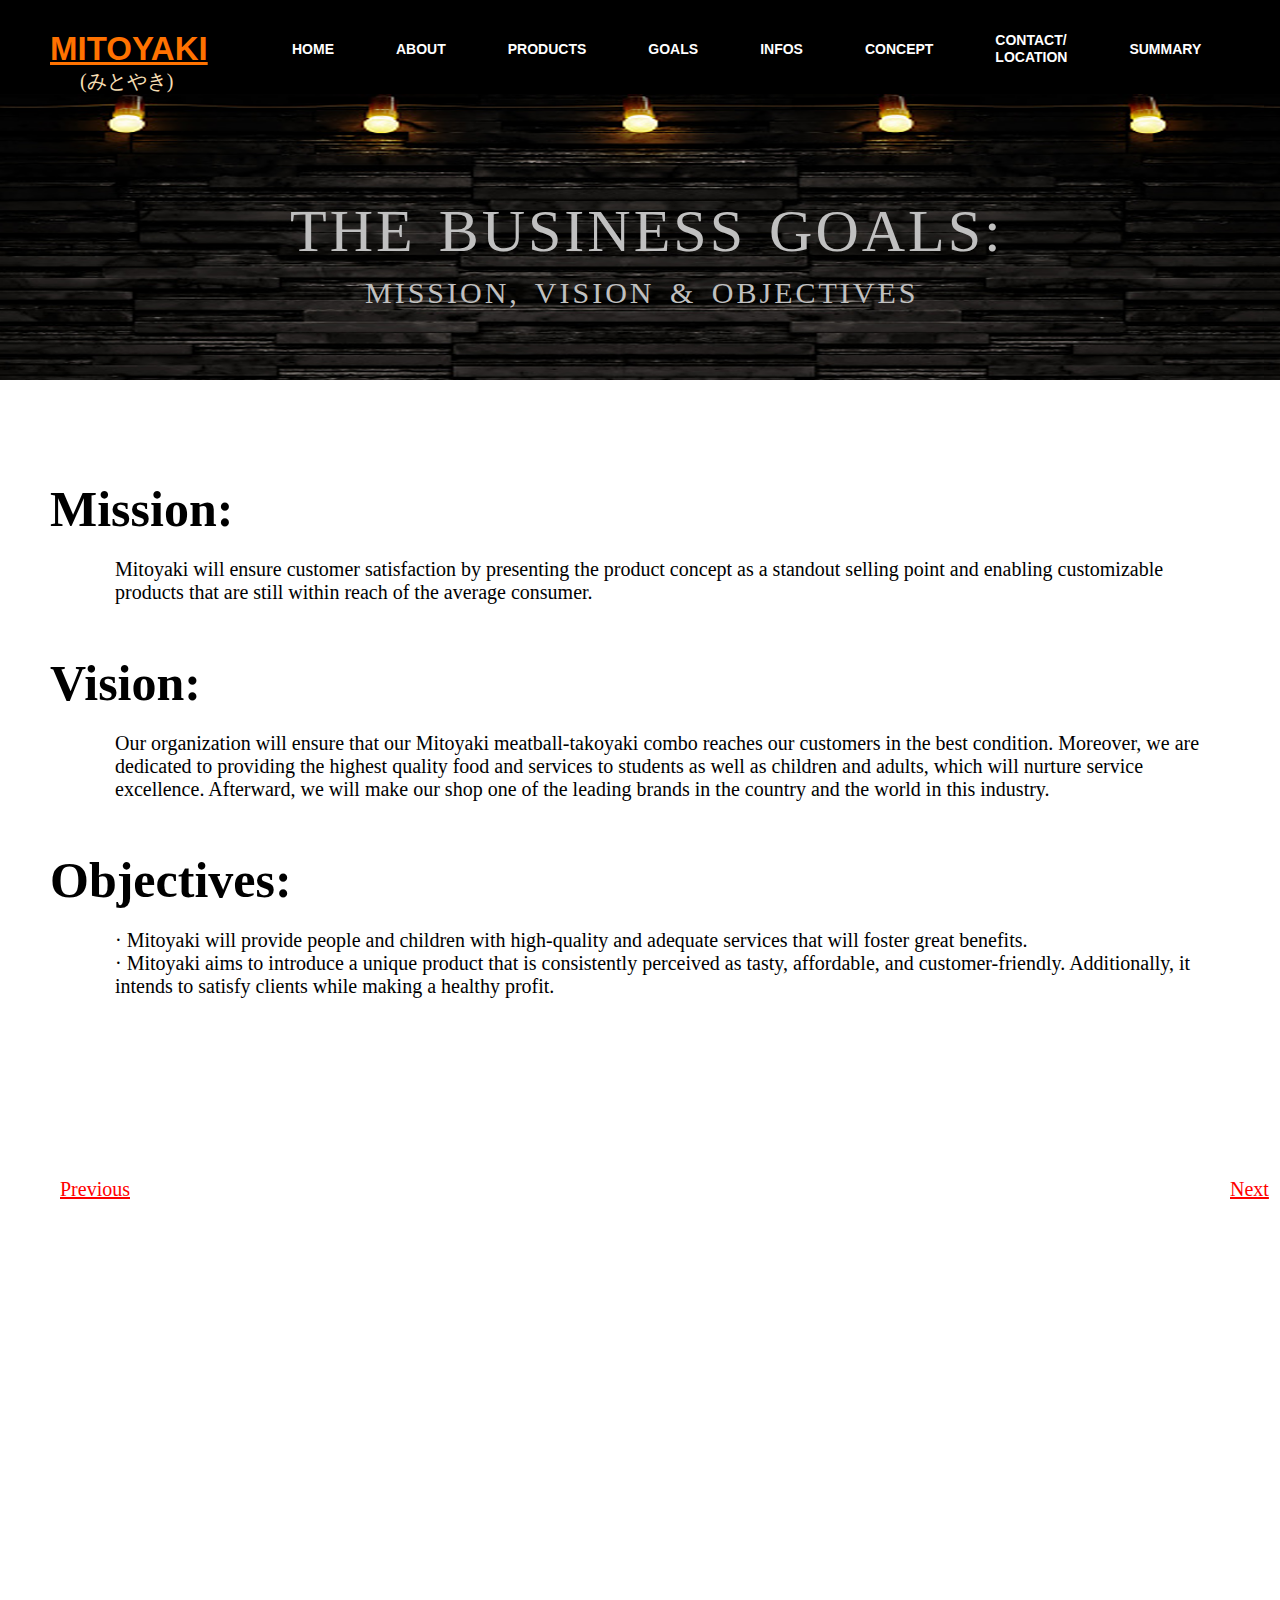
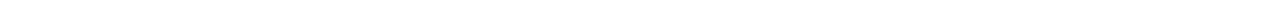
<file: goals.html>
<!DOCTYPE html>
<html lang="en">

<head>
  <meta name="viewport" content="width=device-width, initial-scale=1.0">
  <title>  Mitoyaki  </title>
  <link rel="stylesheet" href="goals.css">
  <link rel="preconnect" hre  f="https://fonts.googleapis.com">
  <link rel="preconnect" href="https://fonts.gstatic.com" crossorigin>
  <link href="https://fonts.googleapis.com/css2?family=Roboto:wght@400;500;700&display=swap" rel="stylesheet">
  <link rel="shortcut icon" href="thumbnails/logo.png" type="images/x-icon">
</head>

<body>

    <div class="main">
      <div class="navbar">
          <div class="icon">
              <div class="logo">  <u> MITOYAKI  </u> </div>
                <div class="translate"> (みとやき) </div> 
               
             
          </div>
          <div class="menu">
              <ul>
                <li><a href="index.html">HOME </a></li>
                <li><a href="about.html">ABOUT</a></li>
                <li><a href="products.html">PRODUCTS</a></li>
                <li><a href="goals.html">GOALS</a></li>
                <li><a href="infos.html">INFOS</a></li>
                <li><a href="concept.html">CONCEPT</a></li>
                <li><a href="contact-location.html">CONTACT/ LOCATION</a></li>
                <li><a href="summary.html">SUMMARY</a></li>
              </ul>

          </div>
          <div class="info">  THE BUSINESS GOALS: <p>  MISSION, VISION & OBJECTIVES</p> 
          </div>
      </div>
       
      <div class="mission-div-1"> 
        <h1 class="mission"> Mission:</h1>
        <div class="mission-con"> <h7 class="mission-description"> Mitoyaki will ensure customer satisfaction by presenting the product concept as a standout selling point and enabling customizable products that are still within reach of the average consumer.
        </h7></div>
        
      </div>
      <div class="mission-div"> 
        <h1 class="mission"> Vision:</h1>
        <div class="mission-con">
          <h7 class="mission-description"> Our organization will ensure that our Mitoyaki meatball-takoyaki combo reaches our customers in the best condition. Moreover, we are dedicated to providing the highest quality food and services to students as well as children and adults, which will nurture service excellence. Afterward, we will make our shop one of the leading brands in the country and the world in this industry.
        </div>
        
        </h7>
      </div>
      <div  class="mission-div"> 
        <h1 class="mission"> Objectives:</h1>
        <div class="mission-con"> 
          <h7 class="mission-description"> &#183; Mitoyaki will provide people and children with high-quality and adequate services that will foster great benefits.</h3>
        </div>
        <div class="mission-con">
          <h7  class="mission-description"> &#183; Mitoyaki aims to introduce a unique product that is consistently perceived as tasty, affordable, and customer-friendly. Additionally, it intends to satisfy clients while making a healthy profit.</h3>

        </div>
        
      </div>
      <div class="footer">
        
        <a class="next" href="products.html" > Previous </button>
          <a class="next" href="infos.html">Next </a>
        </a>
       
    </div>
      </div>
      </body>
      </html>
</file>
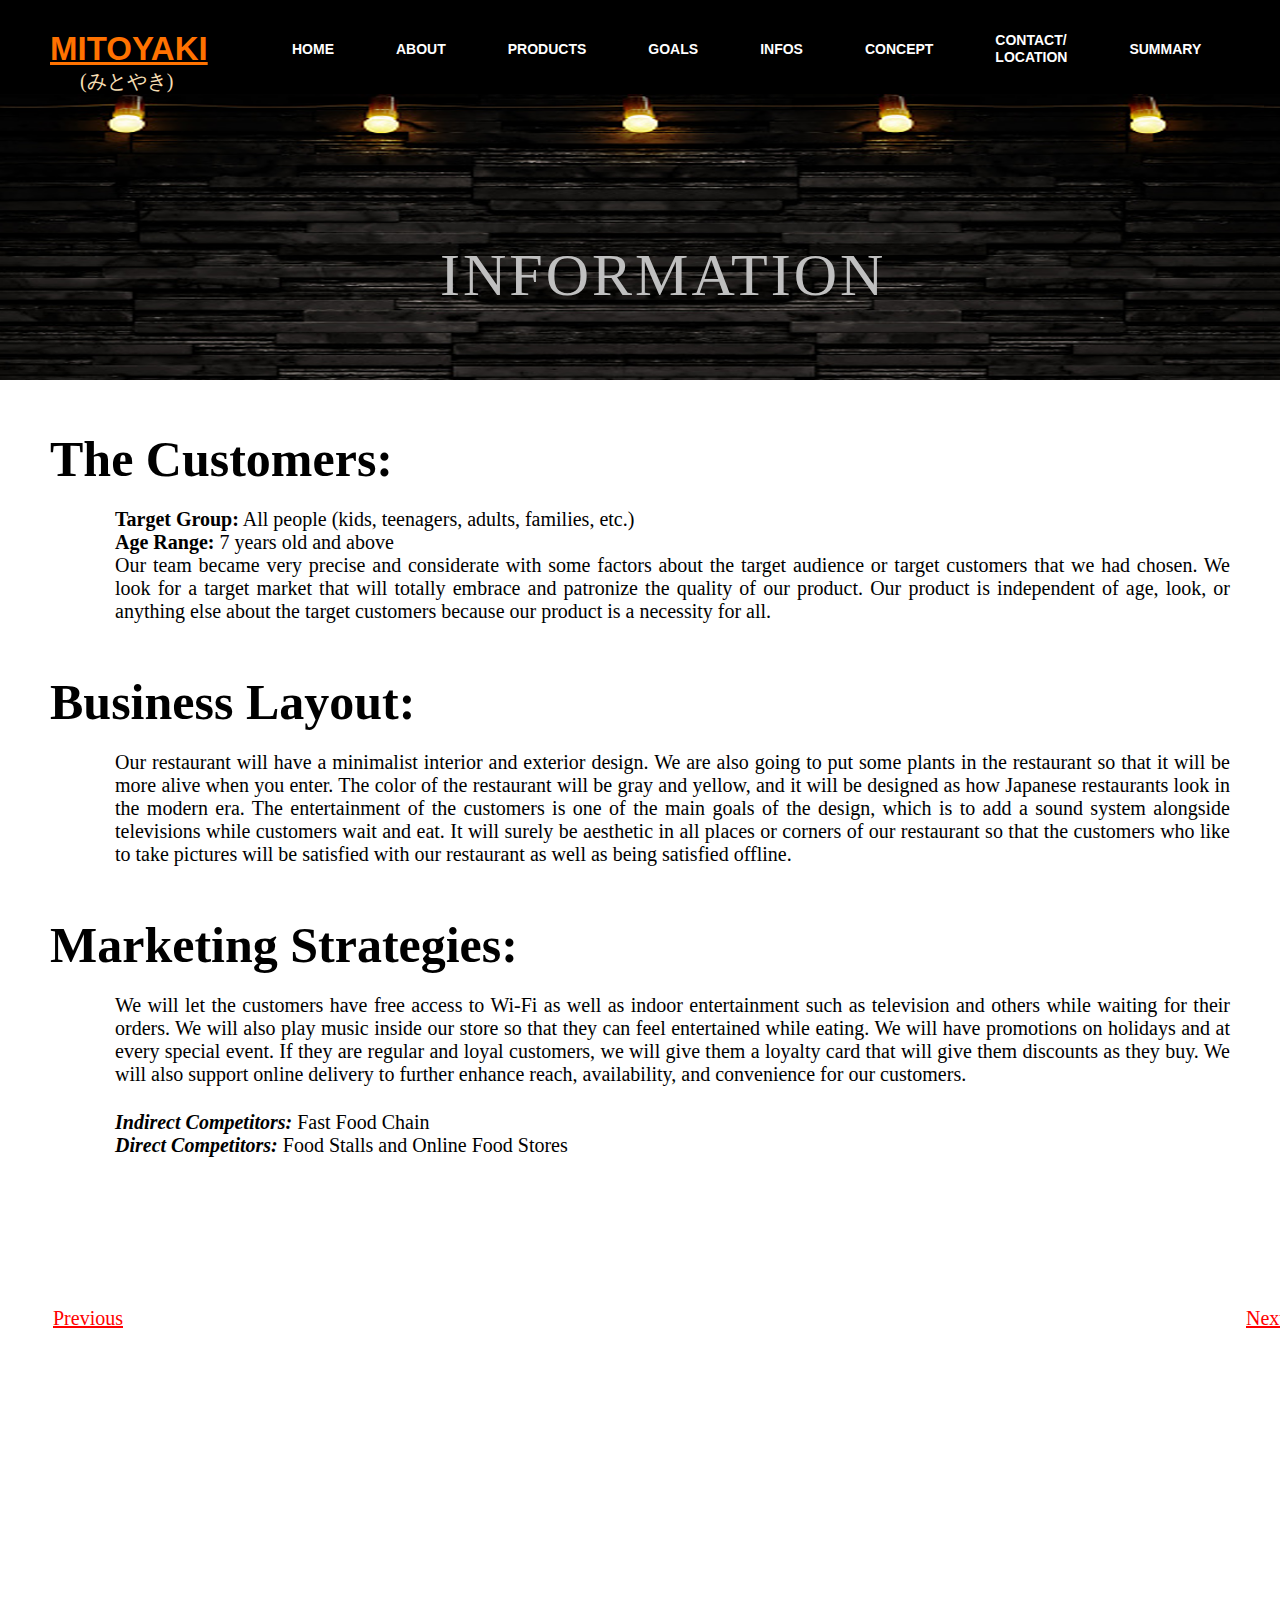
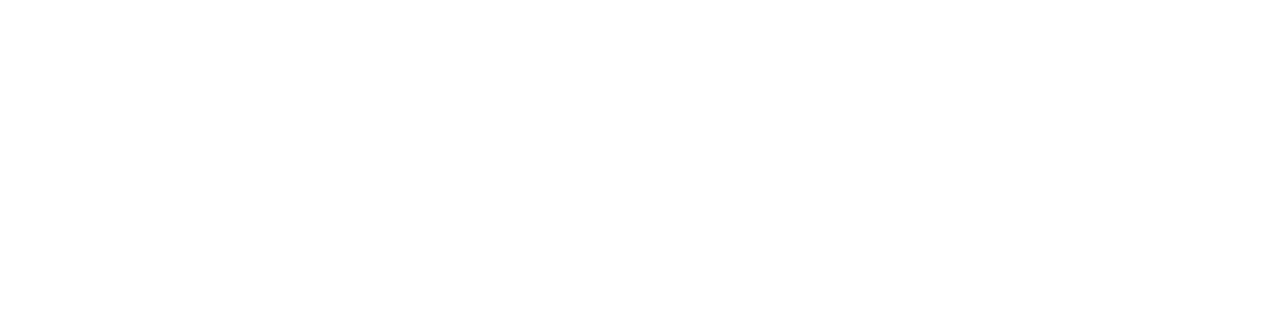
<file: infos.html>
<!DOCTYPE html>
<html lang="en">

<head>
  <meta name="viewport" content="width=device-width, initial-scale=1.0">
  <title>  Mitoyaki  </title>
  <link rel="stylesheet" href="infos.css">
  <link rel="preconnect" hre  f="https://fonts.googleapis.com">
  <link rel="preconnect" href="https://fonts.gstatic.com" crossorigin>
  <link href="https://fonts.googleapis.com/css2?family=Roboto:wght@400;500;700&display=swap" rel="stylesheet">
  <link rel="shortcut icon" href="thumbnails/logo.png" type="images/x-icon">
</head>

<body>

    <div class="main">
      <div class="navbar">
          <div class="icon">
              <div class="logo">  <u> MITOYAKI  </u> </div>
                <div class="translate"> (みとやき) </div> 
               
             
          </div>
          <div class="menu">
              <ul>
                <li><a href="index.html">HOME </a></li>
                <li><a href="about.html">ABOUT</a></li>
                <li><a href="products.html">PRODUCTS</a></li>
                <li><a href="goals.html">GOALS</a></li>
                <li><a href="infos.html">INFOS</a></li>
                <li><a href="concept.html">CONCEPT</a></li>
                <li><a href="contact-location.html">CONTACT/ LOCATION</a></li>
                <li><a href="summary.html">SUMMARY</a></li>
              </ul>

          </div>
          <div class="info"> INFORMATION    </div>

          
      
      </div>

      



        <div class="mission-div"> 
          <h1 class="mission"> The Customers:</h1>
          <div class="mission-con">
            <h7 class="mission-description">  <strong> Target Group:</strong> All people (kids, teenagers, adults, families, etc.)
            </h7></div>
          <div class="mission-con" ><h7 class="mission-description">  <strong> Age Range:</strong>  7 years old and above
          </h7></div>
          <div class="mission-con" >
            <h7 class="mission-description"> Our team became very precise and considerate with some factors about the target audience or target customers that we had chosen. We look for a target market that will totally embrace and patronize the quality of our product. Our product is independent of age, look, or anything else about the target customers because our product is a necessity for all.</h7>
          </div>
            
          
        </div>
      <div class="mission-div"> 
        <h1 class="mission"> Business Layout:</h1>
        <div class="mission-con">
          <h7 class="mission-description">  Our restaurant will have a minimalist interior and exterior design. We are also going to put some plants in the restaurant so that it will be more alive when you enter. The color of the restaurant will be gray and yellow, and it will be designed as how Japanese restaurants look in the modern era. The entertainment of the customers is one of the main goals of the design, which is to add a sound system alongside televisions while customers wait and eat. It will surely be aesthetic in all places or corners of our restaurant so that the customers who like to take pictures will be satisfied with our restaurant as well as being satisfied offline. </h7>
        </div>
        
        </h7>
        </div>
        <div class="mission-div"> 
          <h1 class="mission"> Marketing Strategies:</h1>
          <div class="mission-con">
            <h7 class="mission-description">  We will let the customers have free access to Wi-Fi as well as indoor entertainment such as television and others while waiting for their orders. We will also play music inside our store so that they can feel entertained while eating. We will have promotions on holidays and at every special event. If they are regular and loyal customers, we will give them a loyalty card that will give them discounts as they buy. We will also support online delivery to further enhance reach, availability, and convenience for our customers.
            </h7>
          </div>
          
          </h7>
          
      <div class="tag">
        <p>
          <i>  <strong> Indirect Competitors:</strong></i> Fast Food Chain </p>
      <p>   <i>  <strong> Direct Competitors: </strong>  </i>Food Stalls and Online Food Stores</p>

         </div>
          </div>
  

          <div class="footer">
        
            <a class="next" href="goals.html" > Previous </button>
              <a class="next" href="concept.html">Next </a>
            </a>
           
        </div>
      </div>
      
      </div>
      </body>
      </html>
</file>
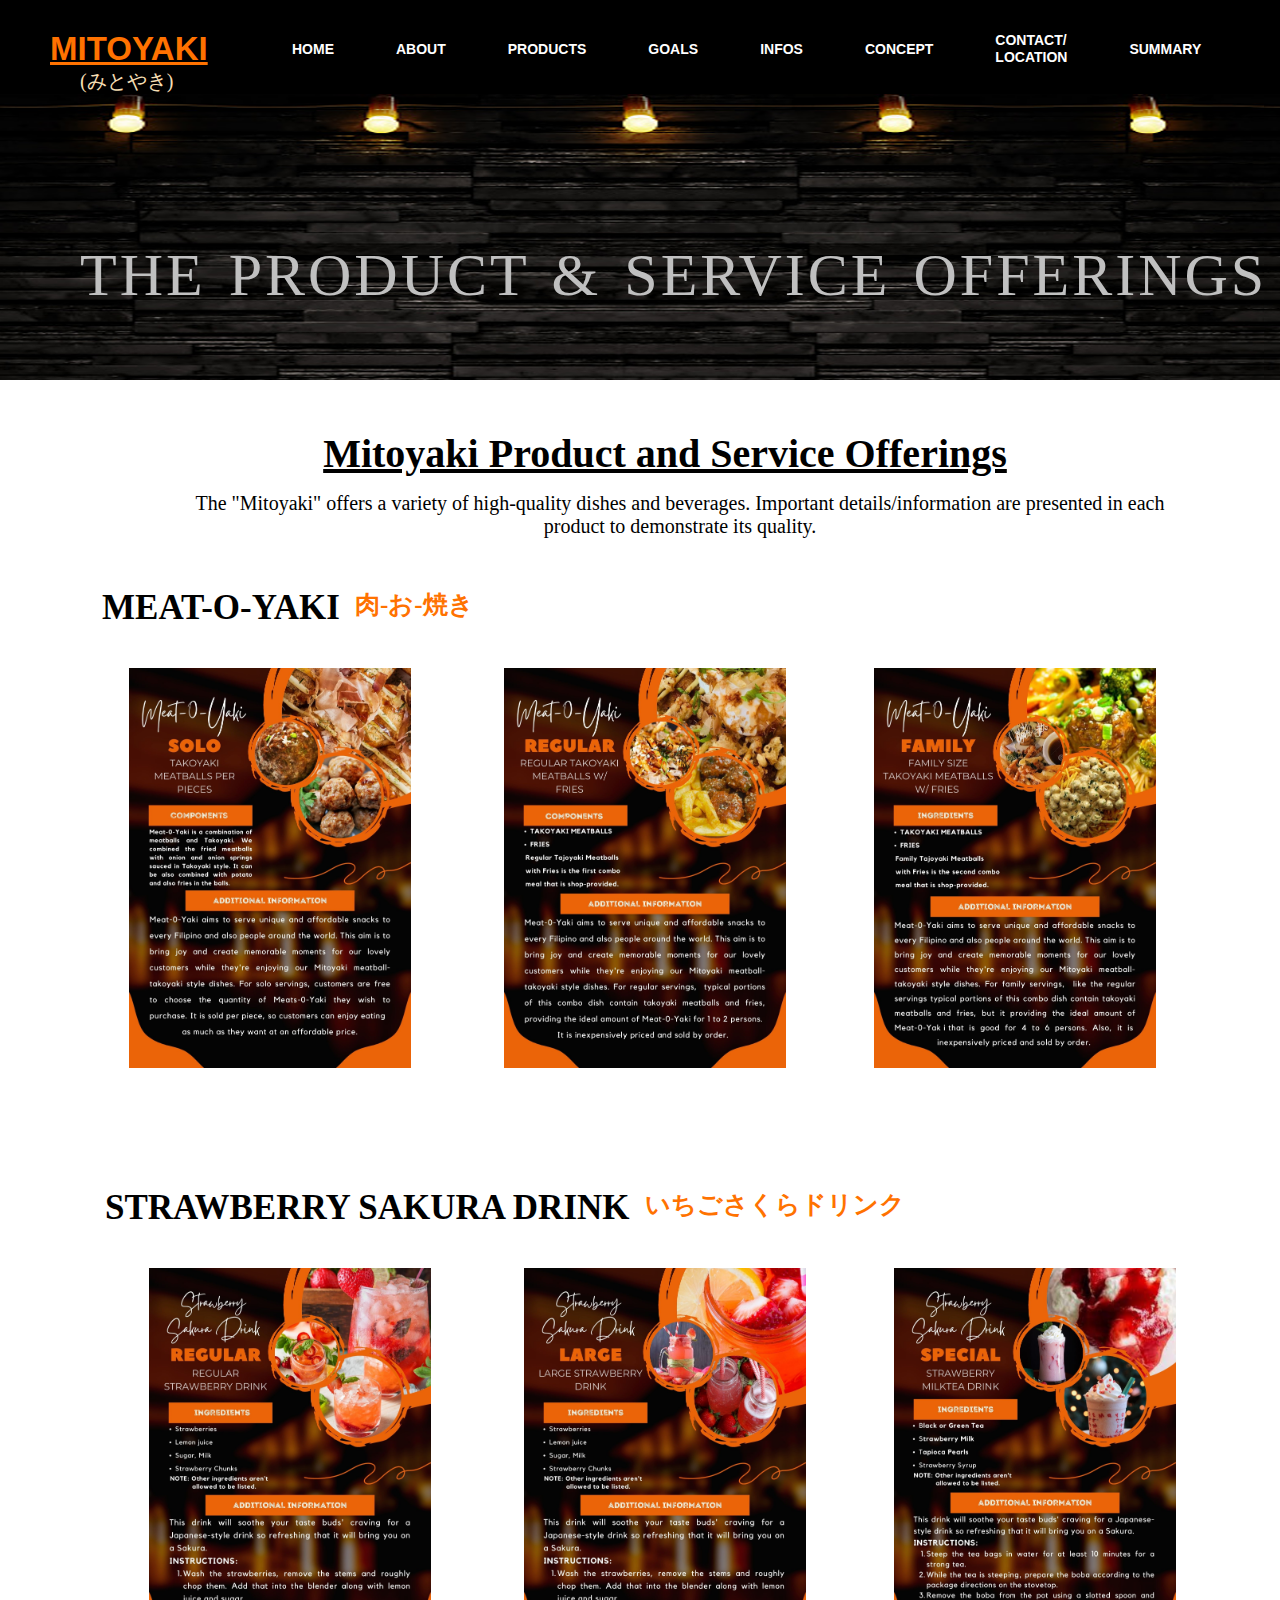
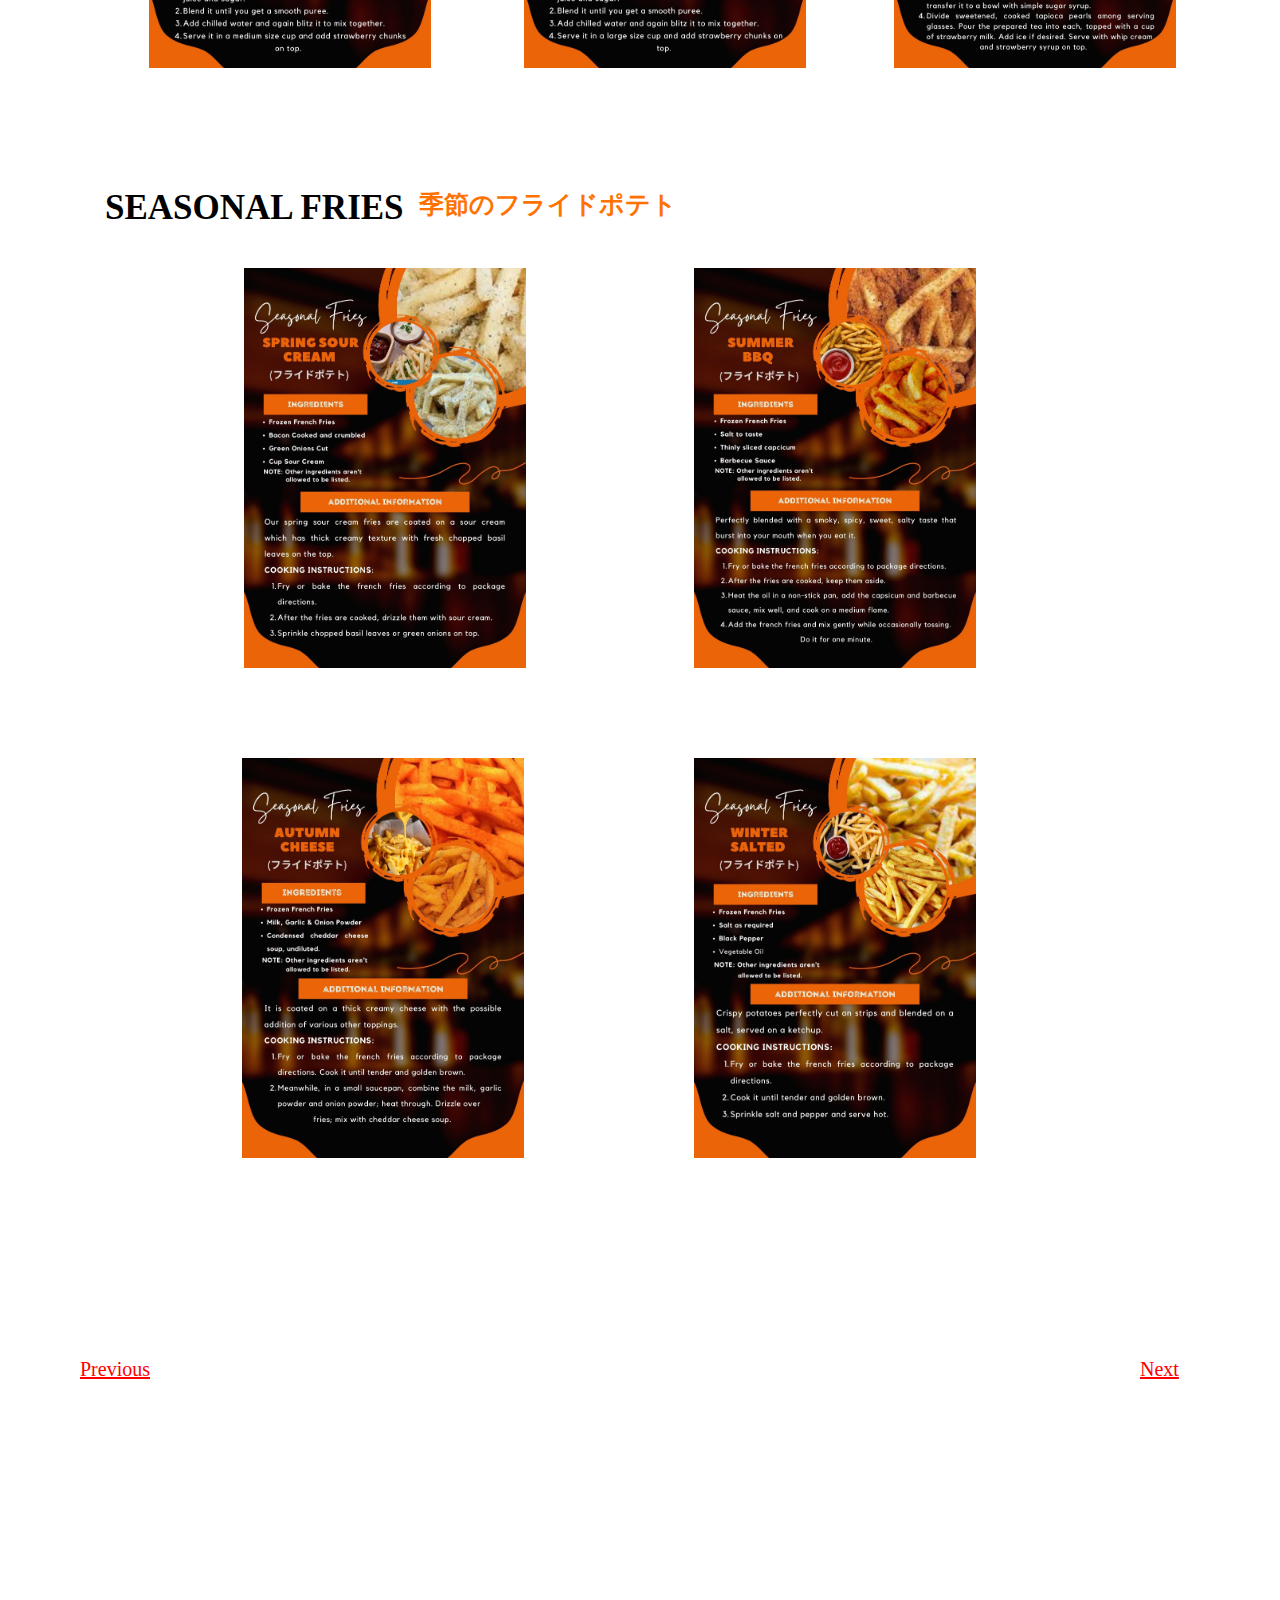
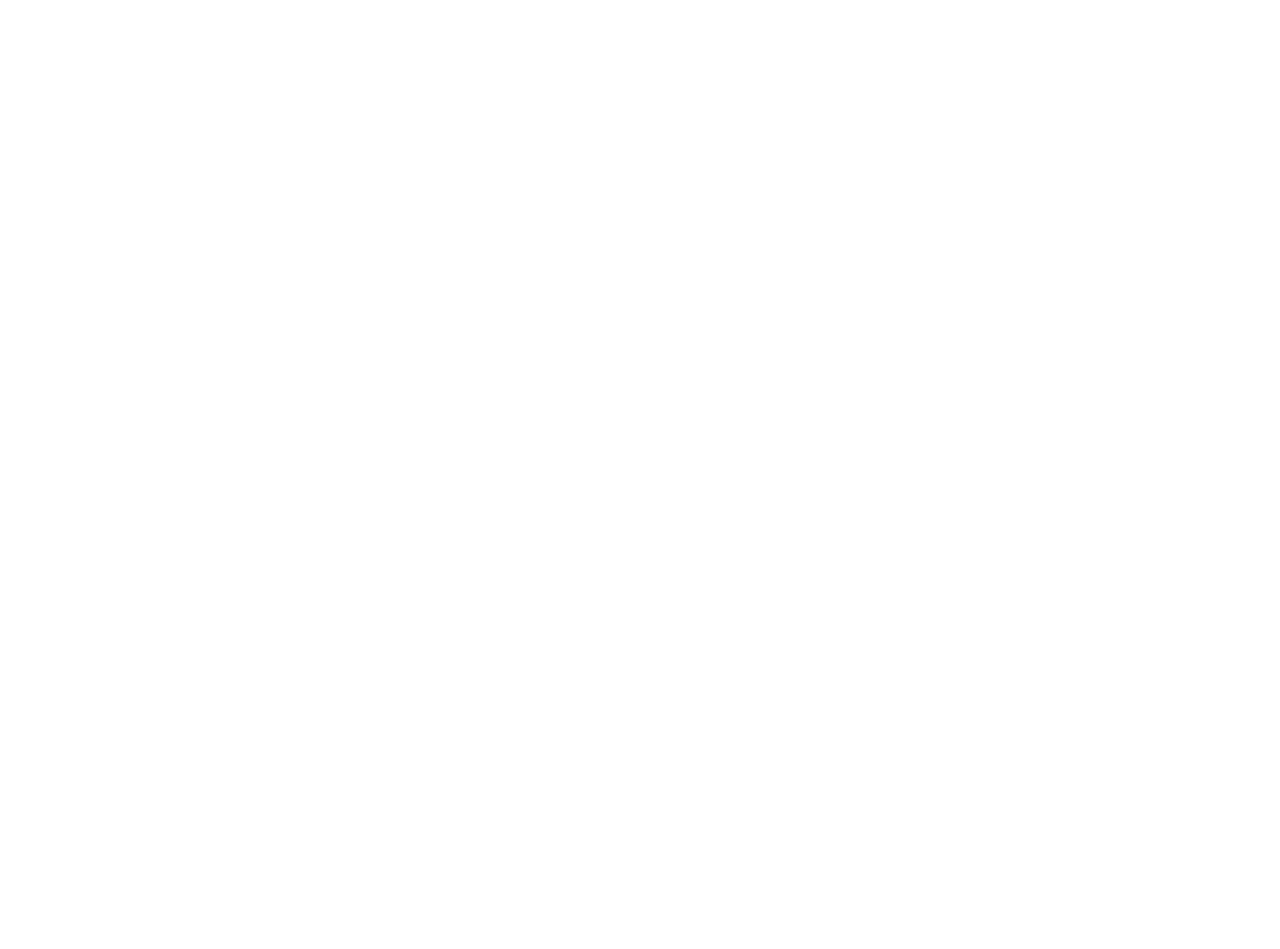
<file: products.html>
<!DOCTYPE html>
<html lang="en">

<head>
  <meta name="viewport" content="width=device-width, initial-scale=1.0">
  <title>  Mitoyaki  </title>
  <link rel="stylesheet" href="product.css">
  <link rel="preconnect" hre  f="https://fonts.googleapis.com">
  <link rel="preconnect" href="https://fonts.gstatic.com" crossorigin>
  <link href="https://fonts.googleapis.com/css2?family=Roboto:wght@400;500;700&display=swap" rel="stylesheet">
  <link rel="shortcut icon" href="thumbnails/logo.png" type="images/x-icon">
</head>

<body>

    <div class="main">
      <div class="navbar">
          <div class="icon">
              <div class="logo">  <u> MITOYAKI  </u> </div>
                <div class="translate"> (みとやき) </div> 
               
             
          </div>
          <div class="menu">
              <ul>
                <li><a href="index.html">HOME </a></li>
                <li><a href="about.html">ABOUT</a></li>
                <li><a href="products.html">PRODUCTS</a></li>
                <li><a href="goals.html">GOALS</a></li>
                <li><a href="infos.html">INFOS</a></li>
                <li><a href="concept.html">CONCEPT</a></li>
                <li><a href="contact-location.html">CONTACT/ LOCATION</a></li>
                <li><a href="summary.html">SUMMARY</a></li>
              </ul>

          </div>
          <div class="info">  THE PRODUCT & SERVICE OFFERINGS      </div>
        </div>



        <div class="body-container">
          <div class="header-container">
            <div class="header"> 
              Mitoyaki Product and Service Offerings
            </div>
            <div class="description">
              The "Mitoyaki" offers a variety of high-quality dishes and beverages. Important details/information are presented in each product to demonstrate its quality.
            </div>
          </div>

          <div class="first-menu-container ">
            <div class="first-menu"> 
              MEAT-O-YAKI <span class="first-menu-span">肉-お-焼き</span> 
            </div>
            <div class="images-container">
              <div class="image-1-div">
                <img  class="image-1"  src="thumbnails/PAGE 1.jpg"  >
              </div>
              <div class="image-2-div">
                <img  class="image-2"    src="thumbnails/PAGE 2.jpg" >
              </div>
              <div class="image-3-div">
                <img  class="image-3" src="thumbnails/PAGE 3.jpg">
              </div>
            </div>

          </div>
          
          <div class="second-menu">
            STRAWBERRY SAKURA DRINK <span class="first-menu-span">  いちごさくらドリンク</span>
          </div>
          <div class="images-container">
            <div class="image-1-div">
              <img   class="image-1"   src="thumbnails/PAGE 4.jpg">
            </div>
            <div class="image-2-div">
              <img  class="image-2"  src="thumbnails/PAGE 5.jpg" >
            </div>
            <div class="image-3-div">
              <img   class="image-3"  src="thumbnails/PAGE 6.jpg"   > 
            </div>
          </div>



          <div class="third-menu">
            SEASONAL FRIES  <span class="first-menu-span">  季節のフライドポテト</span>
          </div>
          <div class="=images-container-2">
            <div class="first-row">
              <div class="image-7-div">
                <img  class="image-7"  src="thumbnails/PAGE 7.jpg">
              </div>
              <div class="image-8-div">
                <img  class="image-8" src="thumbnails/PAGE 8.jpg"    >
              </div>
            </div>
            <div class="second-row">
              <div class="image-9-div">
                <img  class="image-9"   src="thumbnails/PAGE 9.jpg"        >
              </div>
              <div class="image-10-div">
                <img  class="image-10"  src="thumbnails/PAGE 10.jpg">
              </div>
            </div>

          </div>
          <div class="footer">
        
            <a class="next" href="about.html" > Previous </button>
              <a class="next" href="goals.html">Next </a>
            </a>
           
        </div>


        </div>
      </div>
    </body>
    </html>
</file>
<file: goals.css>
*{
    margin: 0;
    padding: 0;
    scroll-behavior: smooth;
}


.main{
    width: 100%;
    background-color: white;
    background-position: center;
    background-size: cover;
    height: 180vh;
    z-index: 10000;
}

.navbar{
    background: url(thumbnails/Screenshot_20230215_015750.png);
    height: 380px;
    margin: auto;
    margin-bottom: 0px;
    color: white;
    display:flex;
    position: relative;
    
}

.icon{
    margin-top: 10px;
    width: 200px;
    float: left;
    height: 80px;
    margin-left: 30px;
}

.logo{
    color: #ff7200;
    font-size: 33px;
    font-family: Arial;
    padding-left: 20px;
    float: left;
    padding-top: 10px;
    font-weight: bold;
    margin-top: 10px
    
}

.translate {
    color: wheat;
    font-size: 20px;
    margin-left: 50px;
    margin-top: 0;

    
}

.menu{
    margin-top: 5px;
    width: 400px;
    float: left;
    height: 75px;
}
.info {
    font-size: 60px;
    word-spacing: 5px;
    letter-spacing: 3px;
    align-items: center;
    width: 100;
    position: absolute;
    bottom: 0;
    color: silver;
    margin-bottom: 70px;
    left: 290px;
}

    


ul{
    float: left;
    display: flex;
    justify-content: center;
    align-items: center;
    flex-direction: row;
}

ul li{
    display:inline-block;
    list-style: none;
    margin-left: 62px;
    margin-top: 27px;
    font-size: 14px;
}

ul li a{
    text-decoration: none;
    color: #fff;
    font-family: Arial;
    font-weight: bold;
    transition: 0.4s ease-in-out;
}

ul li a:hover{
    color: #ff7200;
    text-decoration:underline;
    padding: 5px;
    margin: 0;
}


.info p {
    font-size: 30px;
    width: 100%;
    margin-left: 75px;
    margin-top: 10px;

}
.mission-div {
    margin-right: 50px;
    margin-top: 50px;
    margin-left: 50px;
    margin-bottom: 20px;
}
.mission {
    font-size: 50px;
    margin-bottom: 20px;
}
.mission-description {
    font-size: 20px;

}
.mission-con {
    margin-left: 65px;
}
.mission-div-1 {
    margin-right: 50px;
    margin-top: 100px;
    margin-left: 50px;
}
.footer {
    margin-top: 180px;
    display: flex;
    flex-direction: row;
    justify-content: start;
    align-items: center;
    
}


.next {
    color: red;
    font-size: 20px;
    margin-left: 60px;
    margin-right: 1040px;
    margin-bottom: 40px;

}
</file>
<file: infos.css>
*{
    margin: 0;
    padding: 0;
    scroll-behavior: smooth;
}


.main{
    width: 100%;
    background-color: white;
    background-position: center;
    background-size: cover;
    height: 215vh;
    z-index: 10000;
}

.navbar{
    background: url(thumbnails/Screenshot_20230215_015750.png);
    height: 380px;
    margin: auto;
    margin-bottom: 0px;
    color: white;
    display:flex;
    position: relative;
    
}

.icon{
    margin-top: 10px;
    width: 200px;
    float: left;
    height: 80px;
    margin-left: 30px;
}

.logo{
    color: #ff7200;
    font-size: 33px;
    font-family: Arial;
    padding-left: 20px;
    float: left;
    padding-top: 10px;
    font-weight: bold;
    margin-top: 10px
    
}

.translate {
    color: wheat;
    font-size: 20px;
    margin-left: 50px;
    margin-top: 0;

    
}

.menu{
    margin-top: 5px;
    width: 400px;
    float: left;
    height: 75px;
}
.info {
    font-size: 60px;
    word-spacing: 5px;
    letter-spacing: 3px;
    align-items: center;
    width: 100;
    position: absolute;
    bottom: 0;
    color: silver;
    margin-bottom: 70px;
    left: 440px;
}

    

ul{
    float: left;
    display: flex;
    justify-content: center;
    align-items: center;
    flex-direction: row;
}

ul li{
    display:inline-block;
    list-style: none;
    margin-left: 62px;
    margin-top: 27px;
    font-size: 14px;
}

ul li a{
    text-decoration: none;
    color: #fff;
    font-family: Arial;
    font-weight: bold;
    transition: 0.4s ease-in-out;
}

ul li a:hover{
    color: #ff7200;
    text-decoration:underline;
    padding: 5px;
    margin: 0;
}
.info p {
    font-size: 30px;
    width: 100%;
    margin-left: 75px;
    margin-top: 10px;

}
.mission-div {
    margin-right: 50px;
    margin-top: 50px;
    margin-left: 50px;
    margin-bottom: 20px;
}
.mission {
    font-size: 50px;
    margin-bottom: 20px;
}
.mission-description {
    font-size: 20px;

}
.mission-con {
    margin-left: 65px;
    text-align: justify;
}

    
.footer {
    margin-top: 150px;
    display: flex;
    flex-direction: row;
    justify-content: start;
    align-items: center;
    
}

.next {
    color: red;
    font-size: 20px;
    margin-left: 53px;
    margin-right: 1070px;
    margin-bottom: 40px;

}
.tag {
    margin-top: 25px;
    font-size: 20px;
    margin-left: 65px;

}
</file>
<file: product.css>
*{
    margin: 0;
    padding: 0;
    scroll-behavior: smooth;
}


.main{
    width: 100%;
    background-color: white;
    background-position: center;
    background-size: cover;
    height: 461vh;
    z-index: 10000;
}

.navbar{
    background: url(thumbnails/Screenshot_20230215_015750.png);
    height: 380px;
    margin: auto;
    margin-bottom: 0px;
    color: white;
    display:flex;
    position: relative;
    
}

.icon{
    margin-top: 10px;
    width: 200px;
    float: left;
    height: 80px;
    margin-left: 30px;
}

.logo{
    color: #ff7200;
    font-size: 33px;
    font-family: Arial;
    padding-left: 20px;
    float: left;
    padding-top: 10px;
    font-weight: bold;
    margin-top: 10px
    
}

.translate {
    color: wheat;
    font-size: 20px;
    margin-left: 50px;
    margin-top: 0;

    
}

.menu{
    margin-top: 5px;
    width: 400px;
    float: left;
    height: 75px;
}
.info {
    font-size: 60px;
    word-spacing: 5px;
    letter-spacing: 3px;
    align-items: center;
    width: 100;
    position: absolute;
    bottom: 0;
    color: silver;
    margin-bottom: 70px;
    left: 80px;
}

    


ul{
    float: left;
    display: flex;
    justify-content: center;
    align-items: center;
    flex-direction: row;
}

ul li{
    display:inline-block;
    list-style: none;
    margin-left: 62px;
    margin-top: 27px;
    font-size: 14px;
}

ul li a{
    text-decoration: none;
    color: #fff;
    font-family: Arial;
    font-weight: bold;
    transition: 0.4s ease-in-out;
}

ul li a:hover{
    color: #ff7200;
    text-decoration:underline;
    padding: 5px;
    margin: 0;
}
.body-container {
    margin-left:80px;
    margin-top: 0px ;
    width: 1100px;
    height: auto;
    color: #fff;
    text-align: center;
    height: 400px;

}
.header-container {
    display:flex;
    width: 100%;
    justify-content: center;
    align-items: center;
    flex-direction: column;
}

.header{
    margin-left: 70px;
    margin-top: 50px;
    font-size: 40px;
    color: black;
    font-weight: bold;
    text-decoration: underline
    ;
    
}   
.description {
    font-weight: 300;
    margin-top: 15px;
    color: black;
    font-size: 20px;
    width: 1000px;
    margin-left: 100px;
}
.first-menu-container{
    
    display:flex;
    align-items:center;
    flex-direction: column;
    margin-top: 50px;
    justify-content: space-between;
    width: 100%
    
}

.first-menu {
    color: black;
    display:flex;
    font-size: 35px;
    width: 100%;
    margin-left: 44px;
    margin-bottom: 20px;
    font-weight: 600;
}

.images-container {
    display:flex;
    flex-direction: row;
    justify-content: space-between;
    padding: 20px;
    width: 100%;
    
    
}
.image-1-div {
    display:flex;
    flex:1;
    width: 80%;
    margin: 0 10px;
    transition: 0.15s;
  

}
.image-1 {
        object-fit: contain;
        display:block;
        width: 350px;
        height: 400px;
        margin-left: 5px
       

}
.image-1-div:hover {
    transform: scale(1.2);
}


.image-2-div {
    display:flex;
    flex:1;
    width: 80%;
    margin: 0 10px;
    transition: 0.15s;

}
.image-2-div:hover {
    transform: scale(1.2);
}


.image-2 {
    object-fit: contain;
        display:block;
        width: 350px;
        height: 400px;
        margin-left: 5px
}
.image-3-div {
    display:flex;
    flex:1;
    width: 80%;
    margin: 0 10px;
    transition: 0.15s;
}

.image-3-div:hover {
    transform: scale(1.2);
}

.image-3 {
    object-fit: contain;
    display:block;
    width: 350px;
    height: 400px;
}

.second-menu {
    color: black;
    display:flex;
    font-size: 35px;
    width: 100%;
    margin-left: 25px;
    margin-bottom: 20px;
    font-weight: 600;
    margin-top: 100px;
}
.first-menu-span {
    color: #ff7200;
    font-size: 25px;
    margin-left: 15px;
    font-weight: bold;
}

.third-menu {
    color: black;
    display:flex;
    font-size: 35px;
    width: 100%;
    margin-left: 25px;
    margin-bottom: 20px;
    font-weight: 600;
    margin-top: 100px;
    

}
.images-container-2 {

    display:flex;
    flex-direction: column;
    justify-content: space-between;
    padding: 20px;
    width: 100%;
}
.first-row {
    display:flex;
    flex-direction: row;
    justify-content: space-between;
    padding: 20px;
    width: 100%;
    margin-bottom: 50px;
}
.second-row {
    display:flex;
    flex-direction: row;
    justify-content: space-between;
    padding: 20px;
    width: 100%;
    margin-bottom: 50px;
}

.image-7-div {
    display:flex;
    flex:1;
    width: 80%;
    margin: 0 10px;
    transition: 0.15s;
}
.image-8-div{
    display:flex;
    flex:1;
    width: 80%;
    margin: 0 10px;
    transition: 0.15s;
}
.image-9-div {
    display:flex;
    flex:1;
    width: 80%;
    margin: 0 10px;
    transition: 0.15s;
}
.image-10-div {
    display:flex;
    flex:1;
    width: 80%;
    margin: 0 10px;
    transition: 0.15s;
}

.image-7 {
    margin-left: 100px;
    object-fit: contain;
    display:block;
    width: 350px;
    height: 400px;
}
.image-8 {
    margin-right: 100px;
    object-fit: contain;
    display:block;
    width: 350px;
    height: 400px;
}
.image-9 {
    margin-left: 123px;
    object-fit: contain;
    display:block;
    width: 300px;
    height: 400px;
}
.image-10 {
    margin-right: 100px;
    object-fit: contain;
    display:block;
    width: 350px;
    height: 400px;
}
.image-7-div:hover {
    transform: scale(1.2);
}
.image-8-div:hover {
    transform: scale(1.2);
}
.image-9-div:hover {
    transform: scale(1.2);
}
.image-10-div:hover {
    transform: scale(1.2);
}

.footer {
    margin-top: 180px;
    display: flex;
    flex-direction: row;
    justify-content: start;
    align-items: center;
    
}


.next {
    color: red;
    font-size: 20px;
    margin-left: 0px;
    margin-right: 990px;
    margin-bottom: 40px;

}
</file>
